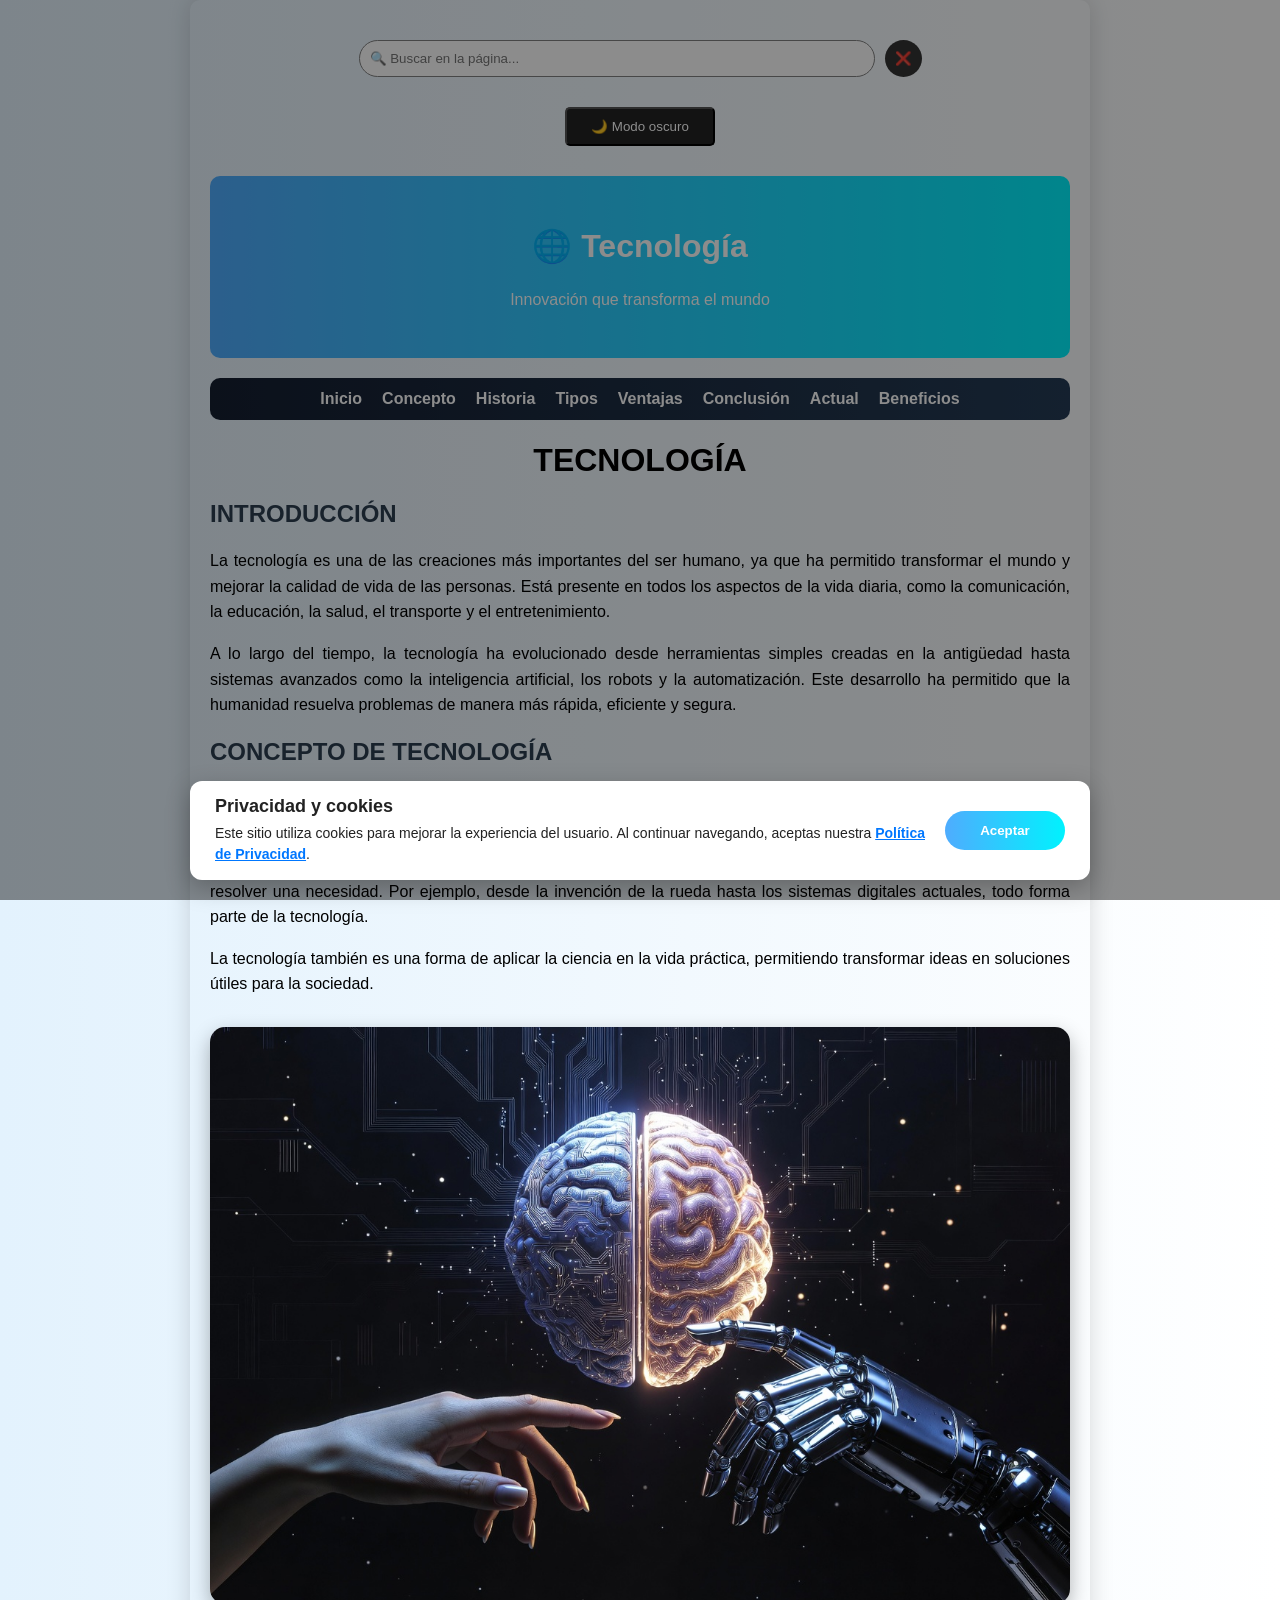
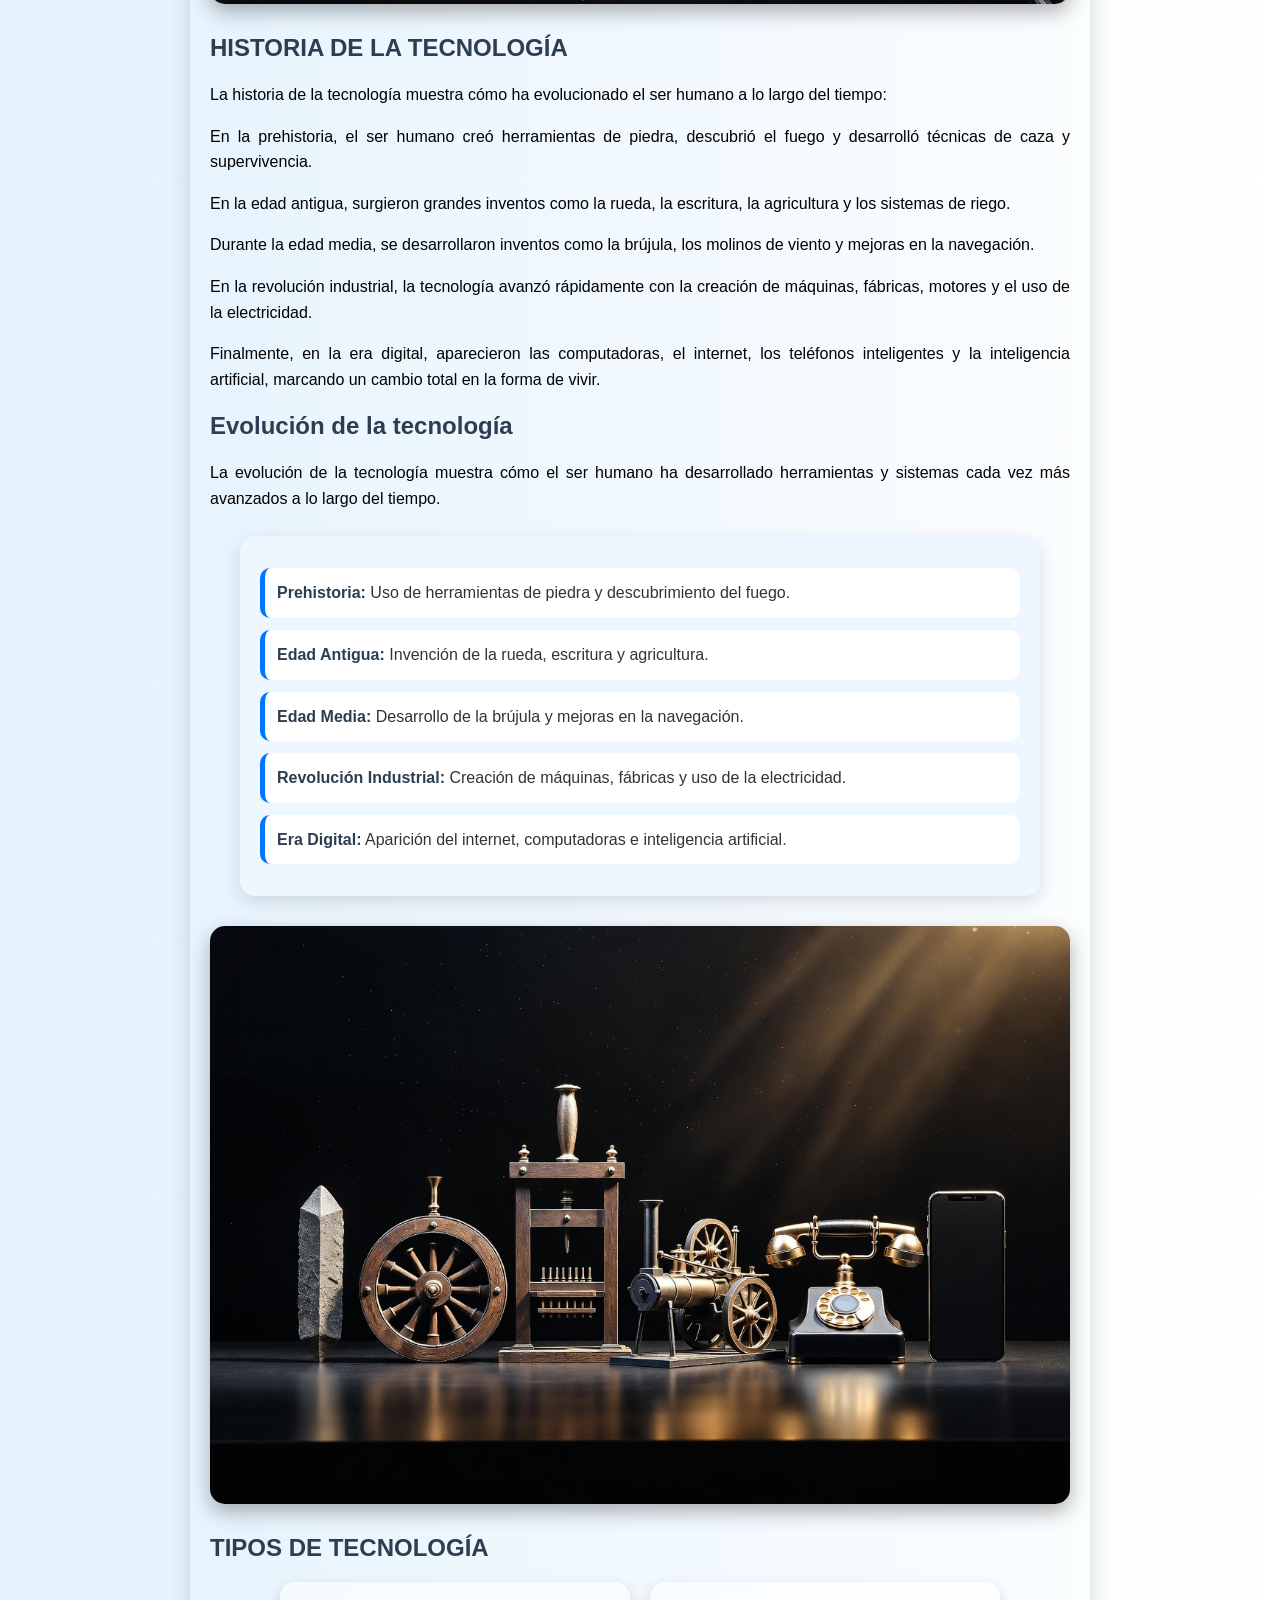
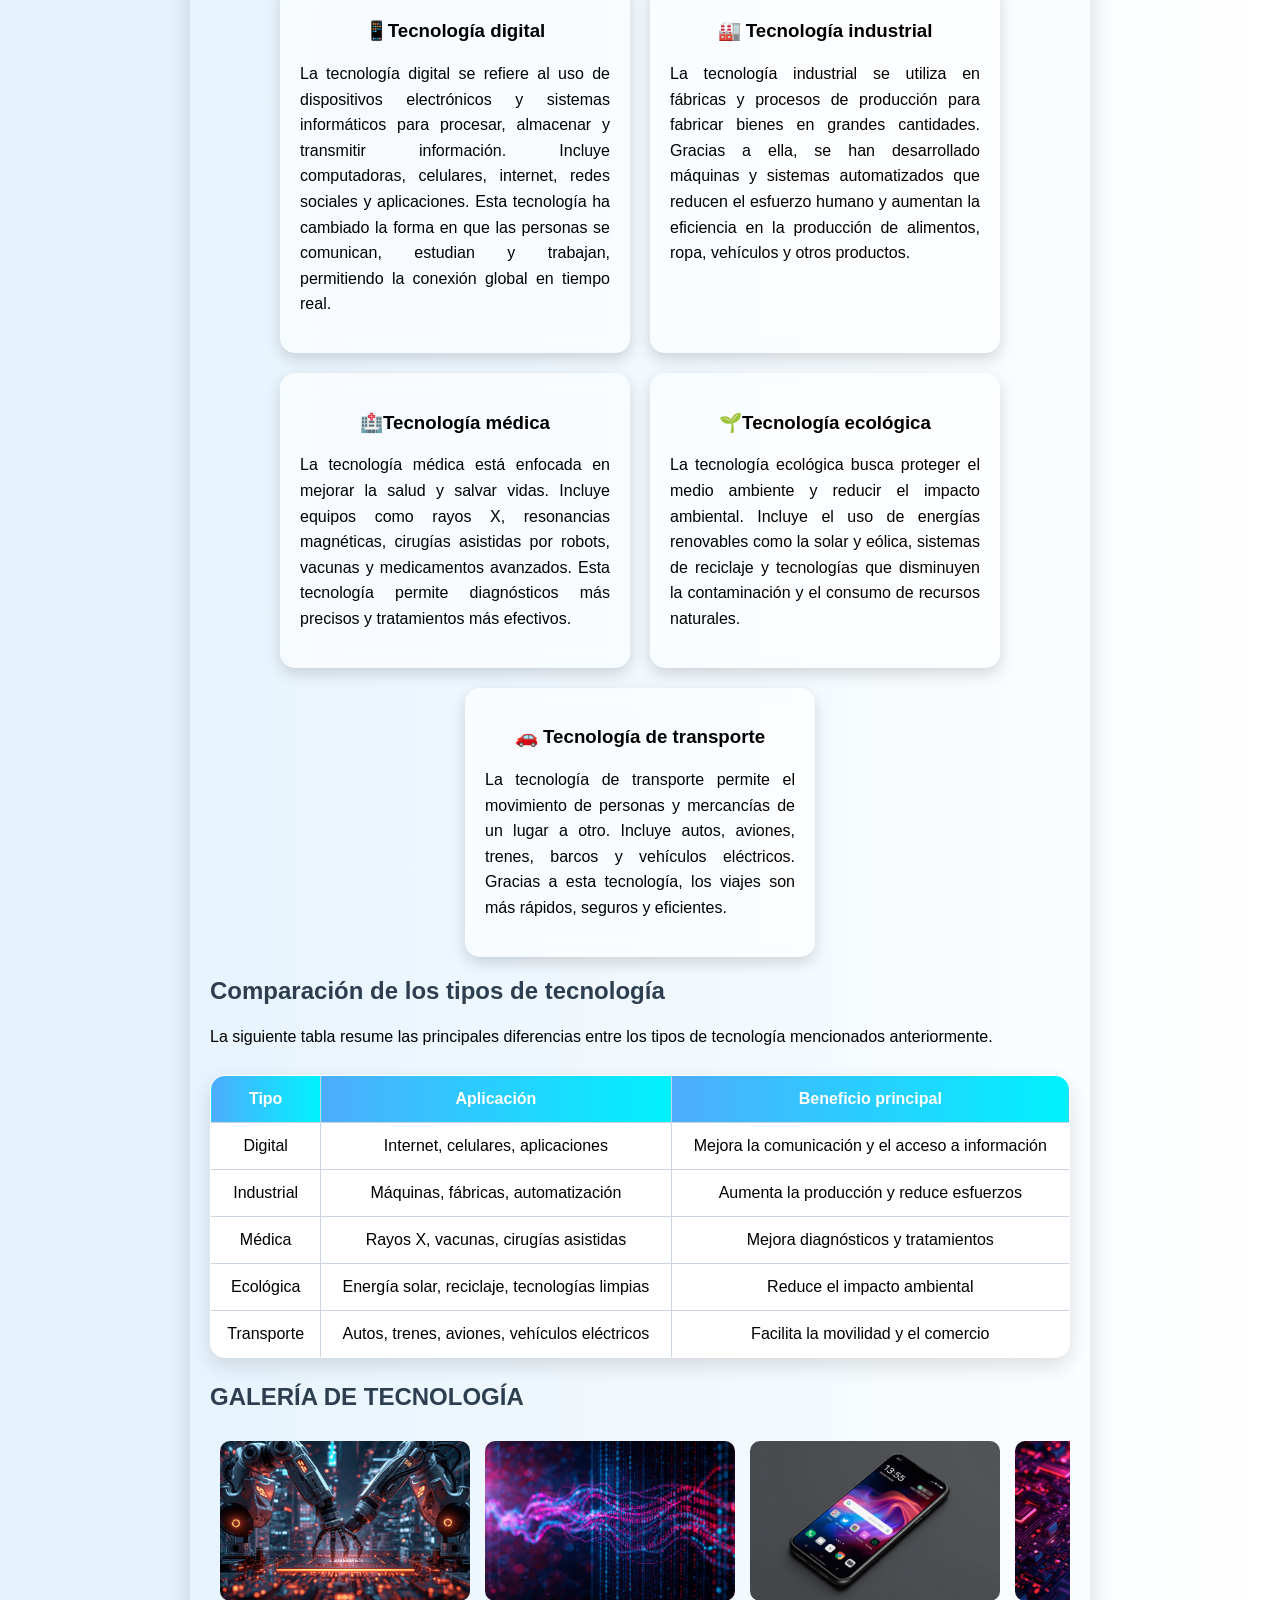
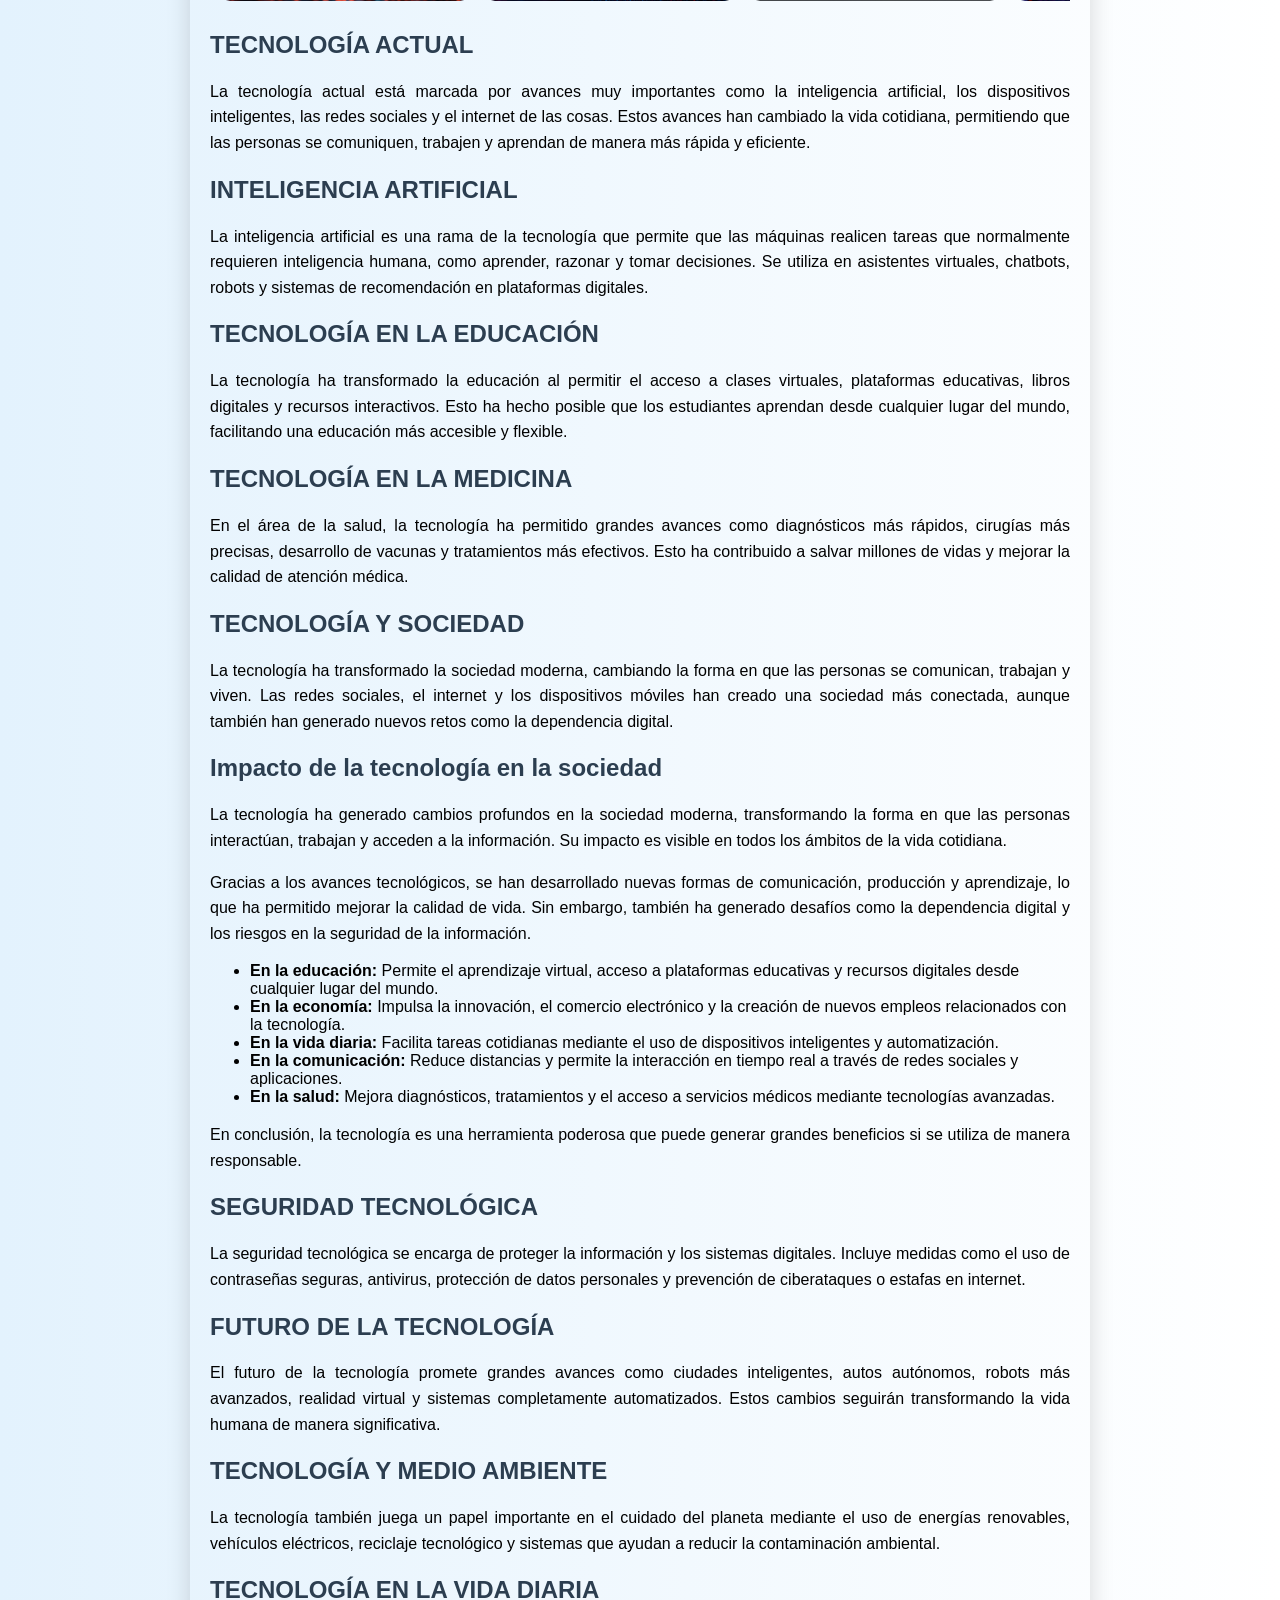
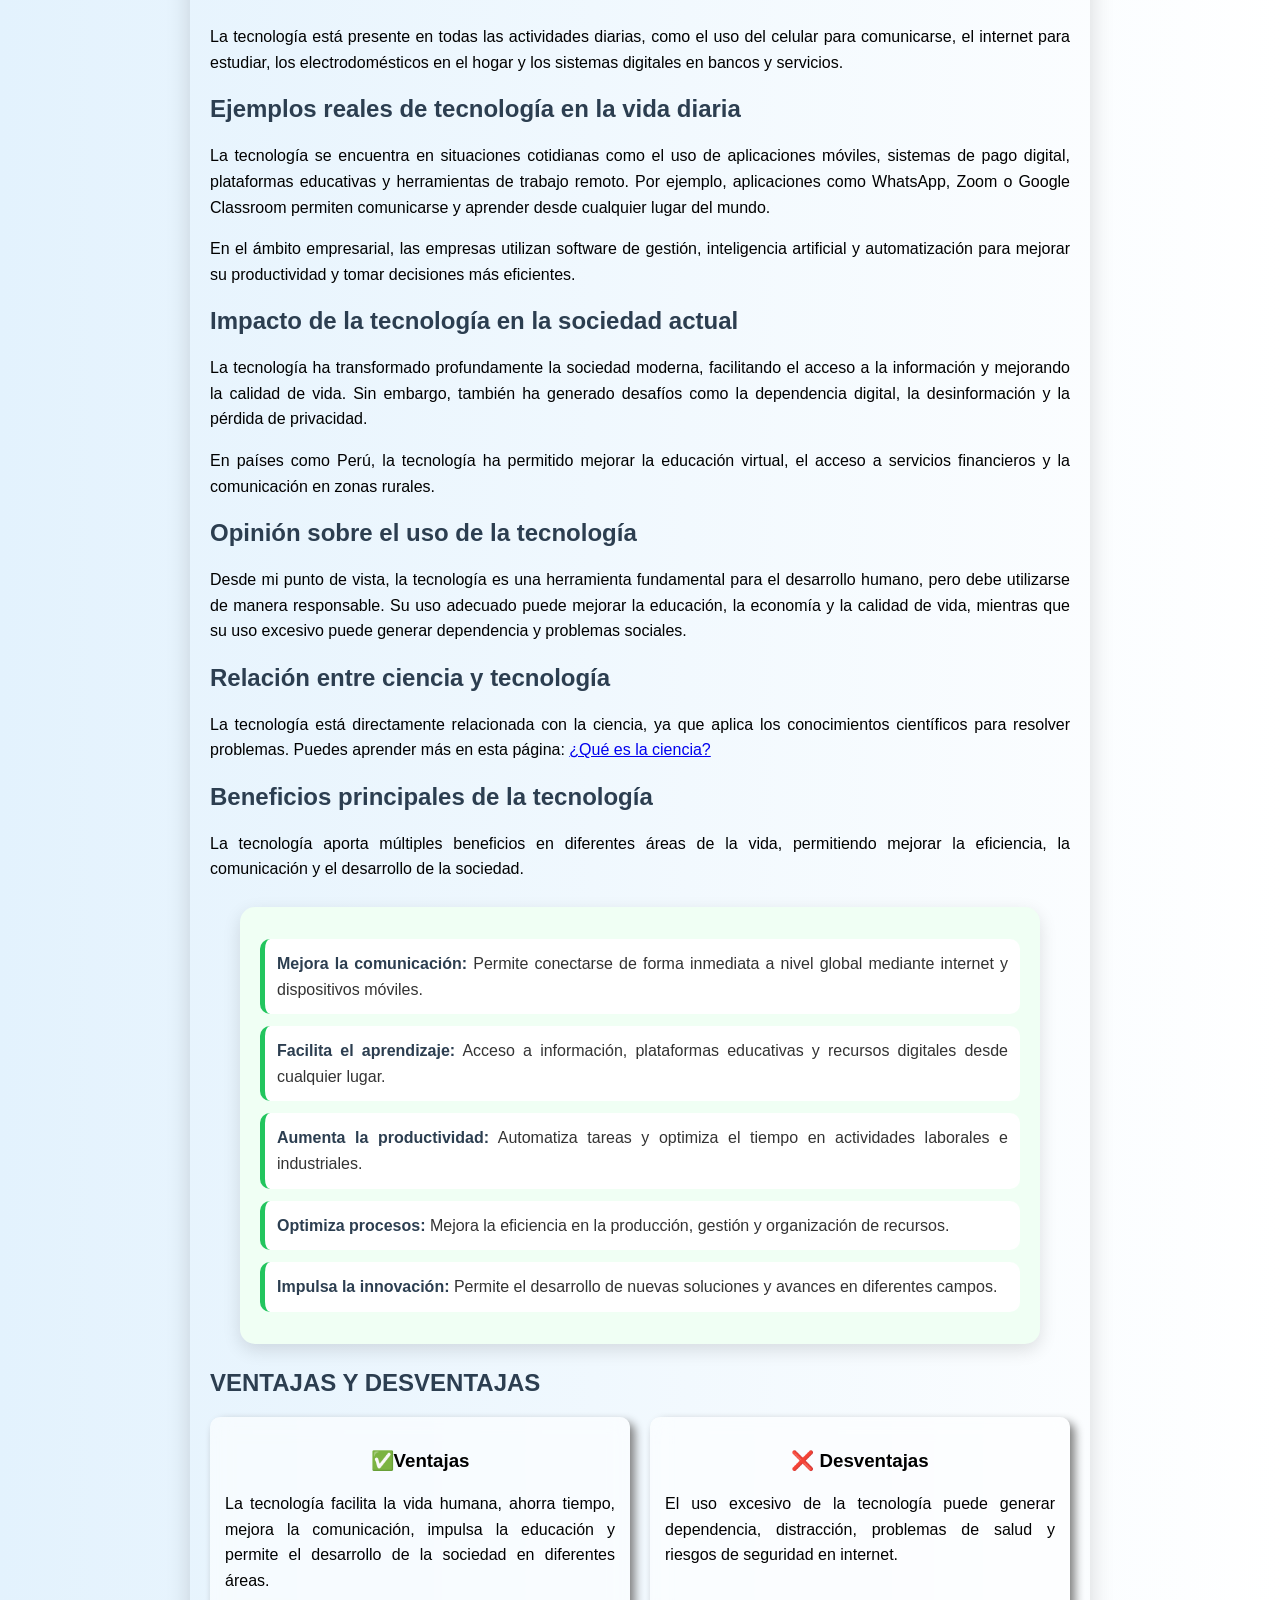
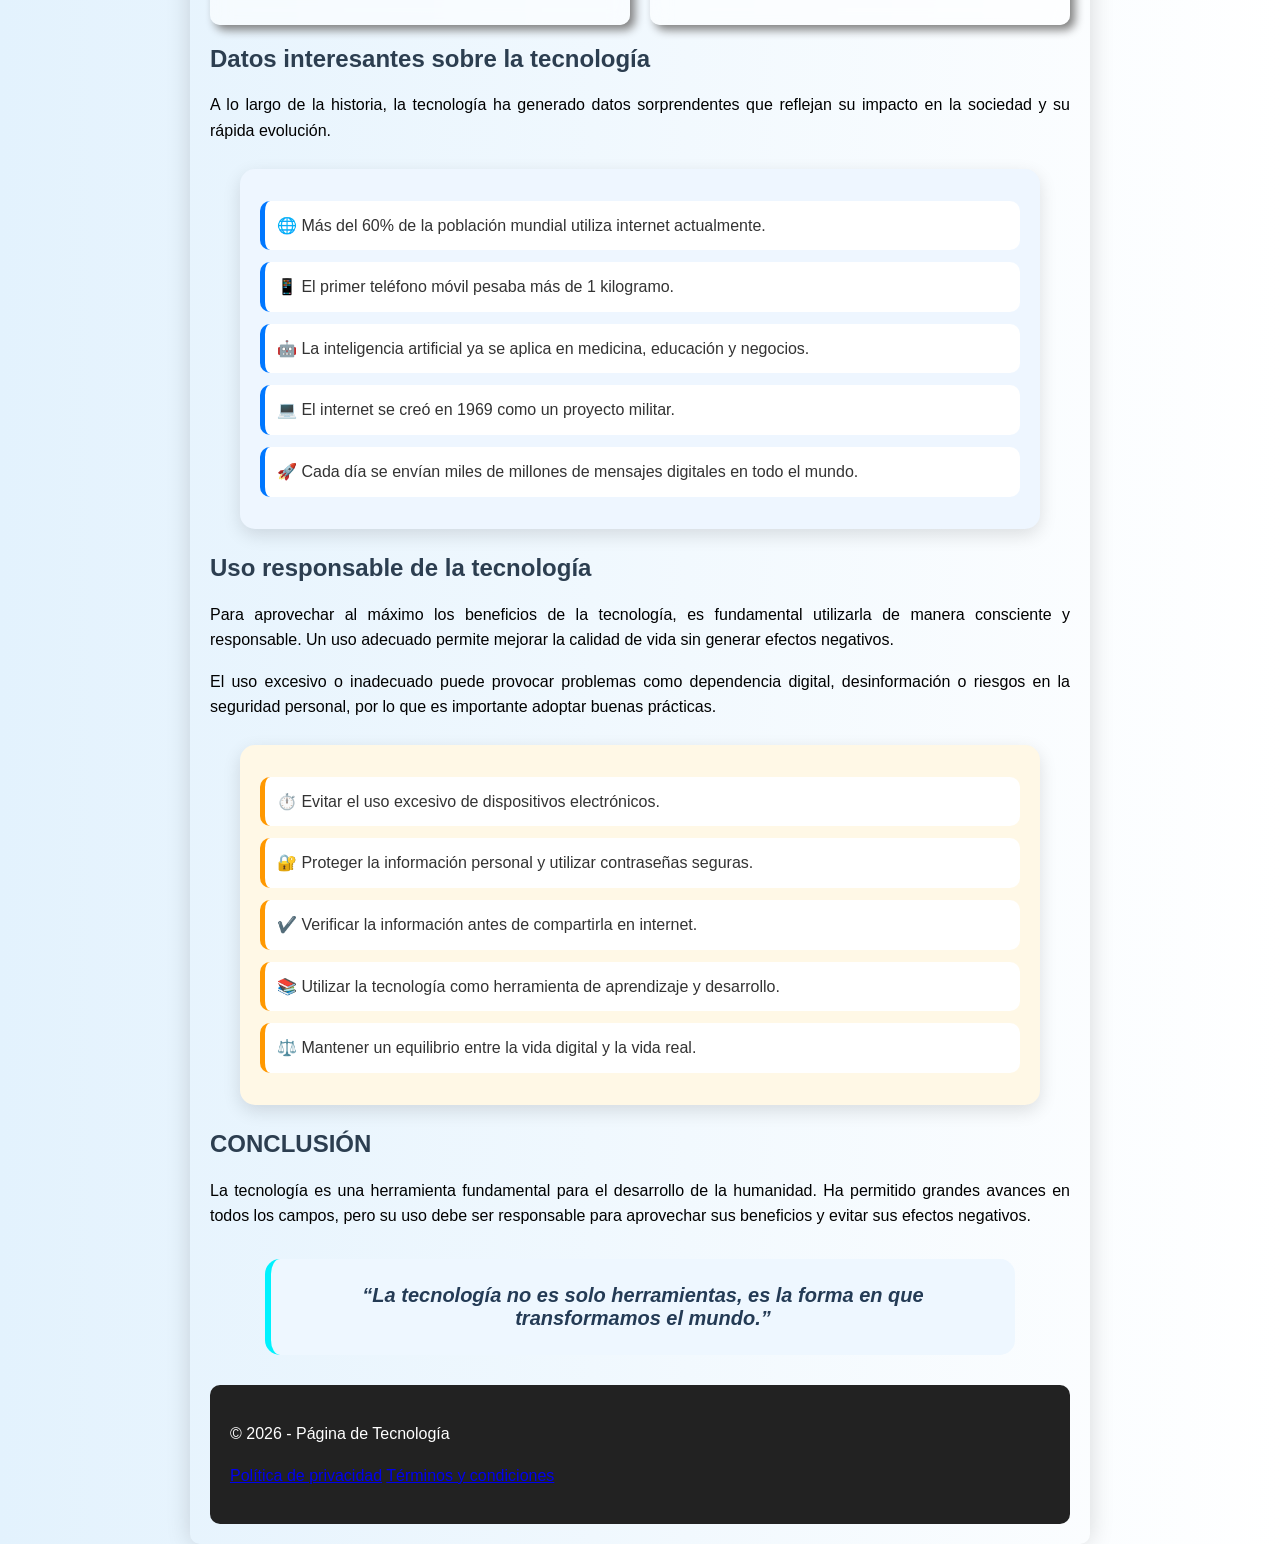
<file: index.html>
<!DOCTYPE html>
<html lang="es">

<head>
<meta charset="UTF-8">
<meta name="viewport" content="width=device-width, initial-scale=1.0">

<title>¿Qué es la tecnología? Concepto, tipos, historia y ejemplos reales</title>

<meta name="description" content="Descubre qué es la tecnología, su historia, tipos y ejemplos reales en la vida diaria. Aprende cómo influye en la educación, salud y sociedad.">

<meta name="keywords" content="qué es la tecnología, tipos de tecnología, historia de la tecnología, ejemplos de tecnología">

<meta name="author" content="TechAndres">

<meta name="robots" content="index, follow">

<link rel="canonical" href="https://mundodigitaltec48-crypto.github.io/mundodigital/">
<link rel="sitemap" type="application/xml" title="Sitemap" href="sitemap.xml">

<!-- Open Graph -->
<meta property="og:title" content="¿Qué es la tecnología? Explicación completa">
<meta property="og:description" content="Concepto, historia y ejemplos reales de tecnología">
<meta property="og:image" content="tecnologia.jpg">
<meta property="og:type" content="article">

<link rel="stylesheet" href="tecnologia.css">
</head>

<body>
<!-- FONDO OSCURO -->
<div id="fondoCookies"></div>

<!-- BANNER DE COOKIES -->
<div id="cookieBanner" class="cookie-banner">
  <div>
    <strong>Privacidad y cookies</strong>
    <p>
      Este sitio utiliza cookies para mejorar la experiencia del usuario.
      Al continuar navegando, aceptas nuestra
      <a href="privacidad.html">Política de Privacidad</a>.
    </p>
  </div>

  <button onclick="aceptarCookies()">Aceptar</button>
</div>
    <div class="main-container"></div>
    <noscript>Activa JavaScript para una mejor experiencia</noscript>

    <button id="btnTop" aria-label="Volver arriba">⬆</button>

    <div class="buscador-box">
        <input type="text" id="buscador" placeholder="🔍 Buscar en la página..." aria-label="Buscar contenido">
        <button onclick="limpiarBusqueda()">❌</button>
    </div>

    <div id="resultados"></div>

    <button onclick="modoOscuro()" class="btn">🌙 Modo oscuro</button>

    <header class="header">
        <h1>🌐 Tecnología</h1>
        <p class="ino">Innovación que transforma el mundo</p>
    </header>
    <nav>
        <ul>
            <li><a href="#inicio">Inicio</a></li>
            <li><a href="#concepto">Concepto</a></li>
            <li><a href="#historia">Historia</a></li>
            <li><a href="#tipos">Tipos</a></li>
            <li><a href="#ventajas">Ventajas</a></li>
            <li><a href="#conclusion">Conclusión</a></li>
            <li><a href="#actual">Actual</a></li>
            <li><a href="#beneficios">Beneficios</a></li>
        </ul>
    </nav>

    <h1 id="inicio">TECNOLOGÍA</h1>
    <h2>INTRODUCCIÓN</h2>
    <p>La tecnología es una de las creaciones más importantes del ser humano, ya que ha permitido transformar el mundo y mejorar la calidad de vida de las personas. Está presente en todos los aspectos de la vida diaria, como la comunicación, la educación, la salud, el transporte y el entretenimiento.
    </p>
    <p>A lo largo del tiempo, la tecnología ha evolucionado desde herramientas simples creadas en la antigüedad hasta sistemas avanzados como la inteligencia artificial, los robots y la automatización. Este desarrollo ha permitido que la humanidad resuelva problemas de manera más rápida, eficiente y segura.</p>
    <h2 id="concepto">CONCEPTO DE TECNOLOGÍA</h2>
    <p>La tecnología es el conjunto de conocimientos científicos, técnicas, herramientas y procesos que el ser humano utiliza para diseñar, crear y mejorar productos, servicios y sistemas que facilitan la vida cotidiana.</p>
    <p>No solo se trata de dispositivos electrónicos modernos, sino también de cualquier herramienta o método creado para resolver una necesidad. Por ejemplo, desde la invención de la rueda hasta los sistemas digitales actuales, todo forma parte de la tecnología.</p>
    <p>La tecnología también es una forma de aplicar la ciencia en la vida práctica, permitiendo transformar ideas en soluciones útiles para la sociedad.</p>
    <div class="image">
        <img src="tecnologia.jpg" alt="Ejemplo de tecnología moderna en la vida diaria" loading="lazy">
    </div>
    <h2 id="historia">HISTORIA DE LA TECNOLOGÍA</h2>
    <p>La historia de la tecnología muestra cómo ha evolucionado el ser humano a lo largo del tiempo:</p>
    <p>En la prehistoria, el ser humano creó herramientas de piedra, descubrió el fuego y desarrolló técnicas de caza y supervivencia.</p>
    <p>En la edad antigua, surgieron grandes inventos como la rueda, la escritura, la agricultura y los sistemas de riego.</p>
    <p>Durante la edad media, se desarrollaron inventos como la brújula, los molinos de viento y mejoras en la navegación.</p>
    <p>En la revolución industrial, la tecnología avanzó rápidamente con la creación de máquinas, fábricas, motores y el uso de la electricidad.</p>
    <p>Finalmente, en la era digital, aparecieron las computadoras, el internet, los teléfonos inteligentes y la inteligencia artificial, marcando un cambio total en la forma de vivir.</p>
    <h2>Evolución de la tecnología</h2>

    <p>
    La evolución de la tecnología muestra cómo el ser humano ha desarrollado herramientas y sistemas cada vez más avanzados a lo largo del tiempo.
    </p>

    <ul class="timeline">
    <li><strong>Prehistoria:</strong> Uso de herramientas de piedra y descubrimiento del fuego.</li>
    
    <li><strong>Edad Antigua:</strong> Invención de la rueda, escritura y agricultura.</li>
    
    <li><strong>Edad Media:</strong> Desarrollo de la brújula y mejoras en la navegación.</li>
    
    <li><strong>Revolución Industrial:</strong> Creación de máquinas, fábricas y uso de la electricidad.</li>
    
    <li><strong>Era Digital:</strong> Aparición del internet, computadoras e inteligencia artificial.</li>
    </ul>
    <div class="image">
        <img src="historia.jpg" alt="historia">
    </div>
    <h2 id="tipos">TIPOS DE TECNOLOGÍA</h2>
    
    <div class="container">
        <div class="card">
            <h3>📱Tecnología digital</h3>
            <p>La tecnología digital se refiere al uso de dispositivos electrónicos y sistemas informáticos para procesar, almacenar y transmitir información. Incluye computadoras, celulares, internet, redes sociales y aplicaciones. Esta tecnología ha cambiado la forma en que las personas se comunican, estudian y trabajan, permitiendo la conexión global en tiempo real.</p>
        </div>
        <div class="card">
            <h3>🏭 Tecnología industrial</h3>
            <p>La tecnología industrial se utiliza en fábricas y procesos de producción para fabricar bienes en grandes cantidades. Gracias a ella, se han desarrollado máquinas y sistemas automatizados que reducen el esfuerzo humano y aumentan la eficiencia en la producción de alimentos, ropa, vehículos y otros productos.</p>
        </div>
        <div class="card">
            <h3>🏥Tecnología médica</h3>
            <p>La tecnología médica está enfocada en mejorar la salud y salvar vidas. Incluye equipos como rayos X, resonancias magnéticas, cirugías asistidas por robots, vacunas y medicamentos avanzados. Esta tecnología permite diagnósticos más precisos y tratamientos más efectivos.</p>
        </div>
        <div class="card">
            <h3>🌱Tecnología ecológica</h3>
            <p>La tecnología ecológica busca proteger el medio ambiente y reducir el impacto ambiental. Incluye el uso de energías renovables como la solar y eólica, sistemas de reciclaje y tecnologías que disminuyen la contaminación y el consumo de recursos naturales.</p>
        </div>
        <div class="card">
            <h3>🚗 Tecnología de transporte</h3>
            <p>La tecnología de transporte permite el movimiento de personas y mercancías de un lugar a otro. Incluye autos, aviones, trenes, barcos y vehículos eléctricos. Gracias a esta tecnología, los viajes son más rápidos, seguros y eficientes.</p>
        </div>
    </div>
    <!-- tabla -->
    <h2>Comparación de los tipos de tecnología</h2>
    <p>
    La siguiente tabla resume las principales diferencias entre los tipos de tecnología mencionados anteriormente.
    </p>

    <table class="tabla-tech">
    <tr>
        <th>Tipo</th>
        <th>Aplicación</th>
        <th>Beneficio principal</th>
    </tr>
    <tr>
        <td>Digital</td>
        <td>Internet, celulares, aplicaciones</td>
        <td>Mejora la comunicación y el acceso a información</td>
    </tr>
    <tr>
        <td>Industrial</td>
        <td>Máquinas, fábricas, automatización</td>
        <td>Aumenta la producción y reduce esfuerzos</td>
    </tr>
    <tr>
        <td>Médica</td>
        <td>Rayos X, vacunas, cirugías asistidas</td>
        <td>Mejora diagnósticos y tratamientos</td>
    </tr>
    <tr>
        <td>Ecológica</td>
        <td>Energía solar, reciclaje, tecnologías limpias</td>
        <td>Reduce el impacto ambiental</td>
    </tr>
    <tr>
        <td>Transporte</td>
        <td>Autos, trenes, aviones, vehículos eléctricos</td>
        <td>Facilita la movilidad y el comercio</td>
    </tr>
    </table>
    <h2>GALERÍA DE TECNOLOGÍA</h2>
    <div class="galeria-scroll">
        <img src="imagen4.png" alt="tecnología 1">
        <img src="imagen5.png" alt="tecnología 2">
        <img src="imagen6.png" alt="tecnología 3">
        <img src="imagen7.png" alt="tecnología 4">
    </div>
    <h2>TECNOLOGÍA ACTUAL</h2>
    <P>La tecnología actual está marcada por avances muy importantes como la inteligencia artificial, los dispositivos inteligentes, las redes sociales y el internet de las cosas. Estos avances han cambiado la vida cotidiana, permitiendo que las personas se comuniquen, trabajen y aprendan de manera más rápida y eficiente.</P>
    <h2>INTELIGENCIA ARTIFICIAL</h2>
    <P>La inteligencia artificial es una rama de la tecnología que permite que las máquinas realicen tareas que normalmente requieren inteligencia humana, como aprender, razonar y tomar decisiones. Se utiliza en asistentes virtuales, chatbots, robots y sistemas de recomendación en plataformas digitales.</P>
    <h2>TECNOLOGÍA EN LA EDUCACIÓN</h2>
    <P>La tecnología ha transformado la educación al permitir el acceso a clases virtuales, plataformas educativas, libros digitales y recursos interactivos. Esto ha hecho posible que los estudiantes aprendan desde cualquier lugar del mundo, facilitando una educación más accesible y flexible.</P>
    
    <h2>TECNOLOGÍA EN LA MEDICINA</h2>
    <P>En el área de la salud, la tecnología ha permitido grandes avances como diagnósticos más rápidos, cirugías más precisas, desarrollo de vacunas y tratamientos más efectivos. Esto ha contribuido a salvar millones de vidas y mejorar la calidad de atención médica.</P>
    <h2>TECNOLOGÍA Y SOCIEDAD</h2>
    <p>La tecnología ha transformado la sociedad moderna, cambiando la forma en que las personas se comunican, trabajan y viven. Las redes sociales, el internet y los dispositivos móviles han creado una sociedad más conectada, aunque también han generado nuevos retos como la dependencia digital.</P>
    <h2>Impacto de la tecnología en la sociedad</h2>

    <p>
    La tecnología ha generado cambios profundos en la sociedad moderna, transformando la forma en que las personas interactúan, trabajan y acceden a la información. Su impacto es visible en todos los ámbitos de la vida cotidiana.
    </p>

    <p>
    Gracias a los avances tecnológicos, se han desarrollado nuevas formas de comunicación, producción y aprendizaje, lo que ha permitido mejorar la calidad de vida. Sin embargo, también ha generado desafíos como la dependencia digital y los riesgos en la seguridad de la información.
    </p>

    <ul>
    <li><strong>En la educación:</strong> Permite el aprendizaje virtual, acceso a plataformas educativas y recursos digitales desde cualquier lugar del mundo.</li>
    
    <li><strong>En la economía:</strong> Impulsa la innovación, el comercio electrónico y la creación de nuevos empleos relacionados con la tecnología.</li>
    
    <li><strong>En la vida diaria:</strong> Facilita tareas cotidianas mediante el uso de dispositivos inteligentes y automatización.</li>
    
    <li><strong>En la comunicación:</strong> Reduce distancias y permite la interacción en tiempo real a través de redes sociales y aplicaciones.</li>
    
    <li><strong>En la salud:</strong> Mejora diagnósticos, tratamientos y el acceso a servicios médicos mediante tecnologías avanzadas.</li>
    </ul>
    <p>
    En conclusión, la tecnología es una herramienta poderosa que puede generar grandes beneficios si se utiliza de manera responsable.
    </p>
    <h2>SEGURIDAD TECNOLÓGICA</h2>
    <p>La seguridad tecnológica se encarga de proteger la información y los sistemas digitales. Incluye medidas como el uso de contraseñas seguras, antivirus, protección de datos personales y prevención de ciberataques o estafas en internet.</p>
    <h2>FUTURO DE LA TECNOLOGÍA</h2>
    <P>El futuro de la tecnología promete grandes avances como ciudades inteligentes, autos autónomos, robots más avanzados, realidad virtual y sistemas completamente automatizados. Estos cambios seguirán transformando la vida humana de manera significativa.</P>
    <h2>TECNOLOGÍA Y MEDIO AMBIENTE</h2>
    <P>La tecnología también juega un papel importante en el cuidado del planeta mediante el uso de energías renovables, vehículos eléctricos, reciclaje tecnológico y sistemas que ayudan a reducir la contaminación ambiental.</P>
    <h2>TECNOLOGÍA EN LA VIDA DIARIA</h2>
    <p>La tecnología está presente en todas las actividades diarias, como el uso del celular para comunicarse, el internet para estudiar, los electrodomésticos en el hogar y los sistemas digitales en bancos y servicios.</p>
    <h2>Ejemplos reales de tecnología en la vida diaria</h2>

    <p>
    La tecnología se encuentra en situaciones cotidianas como el uso de aplicaciones móviles, sistemas de pago digital, plataformas educativas y herramientas de trabajo remoto. Por ejemplo, aplicaciones como WhatsApp, Zoom o Google Classroom permiten comunicarse y aprender desde cualquier lugar del mundo.
    </p>
    
    <p>
    En el ámbito empresarial, las empresas utilizan software de gestión, inteligencia artificial y automatización para mejorar su productividad y tomar decisiones más eficientes.
    </p>
    <h2>Impacto de la tecnología en la sociedad actual</h2>

    <p>
    La tecnología ha transformado profundamente la sociedad moderna, facilitando el acceso a la información y mejorando la calidad de vida. Sin embargo, también ha generado desafíos como la dependencia digital, la desinformación y la pérdida de privacidad.
    </p>

    <p>
    En países como Perú, la tecnología ha permitido mejorar la educación virtual, el acceso a servicios financieros y la comunicación en zonas rurales.
    </p>
    <h2>Opinión sobre el uso de la tecnología</h2>

    <p>
    Desde mi punto de vista, la tecnología es una herramienta fundamental para el desarrollo humano, pero debe utilizarse de manera responsable. Su uso adecuado puede mejorar la educación, la economía y la calidad de vida, mientras que su uso excesivo puede generar dependencia y problemas sociales.
    </p>
    <h2>Relación entre ciencia y tecnología</h2>

    <p>
    La tecnología está directamente relacionada con la ciencia, ya que aplica los conocimientos científicos para resolver problemas. 
    Puedes aprender más en esta página:
    <a href="ciencia.html">¿Qué es la ciencia?</a>
    </p>
    <h2>Beneficios principales de la tecnología</h2>

    <p>
    La tecnología aporta múltiples beneficios en diferentes áreas de la vida, permitiendo mejorar la eficiencia, la comunicación y el desarrollo de la sociedad.
    </p>

    <ul class="beneficios">
    <li><strong>Mejora la comunicación:</strong> Permite conectarse de forma inmediata a nivel global mediante internet y dispositivos móviles.</li>
    
    <li><strong>Facilita el aprendizaje:</strong> Acceso a información, plataformas educativas y recursos digitales desde cualquier lugar.</li>
    
    <li><strong>Aumenta la productividad:</strong> Automatiza tareas y optimiza el tiempo en actividades laborales e industriales.</li>
    
    <li><strong>Optimiza procesos:</strong> Mejora la eficiencia en la producción, gestión y organización de recursos.</li>
    
    <li><strong>Impulsa la innovación:</strong> Permite el desarrollo de nuevas soluciones y avances en diferentes campos.</li>
    </ul>
    <h2 id="ventajas">VENTAJAS Y DESVENTAJAS</h2>
    <div class="contenedor">
        <div class="rom">
            <h3>✅Ventajas</h3>
            <p>La tecnología facilita la vida humana, ahorra tiempo, mejora la comunicación, impulsa la educación y permite el desarrollo de la sociedad en diferentes áreas.</p>
        </div>
        <div class="rom">
            <h3>❌ Desventajas</h3>
            <p>El uso excesivo de la tecnología puede generar dependencia, distracción, problemas de salud y riesgos de seguridad en internet.</p>
        </div>
    </div>
    <h2>Datos interesantes sobre la tecnología</h2>

    <p>
    A lo largo de la historia, la tecnología ha generado datos sorprendentes que reflejan su impacto en la sociedad y su rápida evolución.
    </p>

    <ul class="datos">
    <li>🌐 Más del 60% de la población mundial utiliza internet actualmente.</li>
    
    <li>📱 El primer teléfono móvil pesaba más de 1 kilogramo.</li>
    
    <li>🤖 La inteligencia artificial ya se aplica en medicina, educación y negocios.</li>
    
    <li>💻 El internet se creó en 1969 como un proyecto militar.</li>
    
    <li>🚀 Cada día se envían miles de millones de mensajes digitales en todo el mundo.</li>
    </ul>
    <h2>Uso responsable de la tecnología</h2>

    <p>
    Para aprovechar al máximo los beneficios de la tecnología, es fundamental utilizarla de manera consciente y responsable. Un uso adecuado permite mejorar la calidad de vida sin generar efectos negativos.
    </p>

    <p>
    El uso excesivo o inadecuado puede provocar problemas como dependencia digital, desinformación o riesgos en la seguridad personal, por lo que es importante adoptar buenas prácticas.
    </p>

    <ul class="responsable">
    <li>⏱️ Evitar el uso excesivo de dispositivos electrónicos.</li>
    
    <li>🔐 Proteger la información personal y utilizar contraseñas seguras.</li>
    
    <li>✔️ Verificar la información antes de compartirla en internet.</li>
    
    <li>📚 Utilizar la tecnología como herramienta de aprendizaje y desarrollo.</li>
    
    <li>⚖️ Mantener un equilibrio entre la vida digital y la vida real.</li>
    </ul>
    <h2 id="conclusion">CONCLUSIÓN</h2>
    <p>La tecnología es una herramienta fundamental para el desarrollo de la humanidad. Ha permitido grandes avances en todos los campos, pero su uso debe ser responsable para aprovechar sus beneficios y evitar sus efectos negativos.</p>
    <blockquote>
    “La tecnología no es solo herramientas, es la forma en que transformamos el mundo.”
    </blockquote>
    <footer>
        <p>© 2026 - Página de Tecnología</p>
        
        <p>
            <a href="privacidad.html">Política de privacidad</a>
            <a href="terminos.html">Términos y condiciones</a>
        </p>
    </footer>
    <div id="barra"></div>
    <script>
    const input = document.getElementById("buscador");
    const resultados = document.getElementById("resultados");
    //Guardar contenido REAL
    let contenidoOriginal = new Map();
    document.querySelectorAll("p, h2, h3").forEach(el => {
        contenidoOriginal.set(el, el.innerHTML);
    });
    input.addEventListener("keyup", buscarTexto);
    function buscarTexto() {
        let texto = input.value.toLowerCase();
        resultados.innerHTML = "";
        if (texto === "") {
            restaurarContenido();
            return;
        } 
        let encontrados = 0;
        document.querySelectorAll("p, h2, h3").forEach(el => {
            let contenido = el.textContent.toLowerCase();
            if (contenido.includes(texto)) {
                encontrados++;

                //crear resultado
                let item = document.createElement("div");
                item.classList.add("item-resultado");
                item.textContent = el.textContent;

                //scroll al hacer click
                item.onclick = () => {
                    el.scrollIntoView({ behavior: "smooth", block: "center"});
                };

                resultados.appendChild(item);

                //resaltar texto
                let original = contenidoOriginal.get(el);
                let textoSeguro = texto.replace(/[.*+?^${}()|[\]\\]/g, "\\$&");
                let regex = new RegExp(`(${textoSeguro})`, "gi");

                el.innerHTML = original.replace(regex, "<span class='resaltado'>$1</span>");
            } else {
                el.innerHTML = contenidoOriginal.get(el);
            }
        });

        if (encontrados === 0) {
            resultados.innerHTML ="<p>No se encontraron resultados</p>";
        }
    }
    function limpiarBusqueda() {
        input.value = "";
        resultados.innerHTML = "";
        restaurarContenido();
    }
    function restaurarContenido() {
        contenidoOriginal.forEach((valor, el) => {
            el.innerHTML = valor;
        });
    }
    </script>
    <script>
    function modoOscuro() {
        document.body.classList.toggle("dark");

        if (document.body.classList.contains("dark")) {
            localStorage.setItem("modo", "oscuro");
        } else {
            localStorage.setItem("modo", "claro");
        }
    }
    window.onload = () => {
        if (localStorage.getItem("modo") === "oscuro"){
            document.body.classList.add("dark");
        }
    };
    </script>
    <script>
    let btn = document.getElementById("btnTop");

    window.addEventListener("scroll", () =>{
        if (document.documentElement.scrollTop > 200) {
            btn.style.display = "block";
        } else {
            btn.style.display = "none";
        }
    });
    btn.onclick = function(){
        window.scrollTo({ top: 0, behavior: "smooth"});
    };
    </script>
    <script>
    window.addEventListener("scroll", ()=> {
        let scrollTop = document.documentElement.scrollTop;
        let altura = document.documentElement.scrollHeight - document.documentElement.clientHeight;
        let progreso = (scrollTop/altura)*100;

        document.getElementById("barra").style.width = progreso + "%"
    });
    </script>
    <script>
    const elementos = document.querySelectorAll("h2, p, .card, .rom, img");
    elementos.forEach(el=> {
        el.classList.add("animar");
    });
    window.addEventListener("scroll", ()=> {
        elementos.forEach(el => {
            let rect = el.getBoundingClientRect();
            
            if (rect.top < window.innerHeight -50){
                el.classList.add("visible")
            }
        });
    });
    </script>


<style>
#fondoCookies {
    position: fixed;
    top: 0;
    left: 0;
    width: 100%;
    height: 100%;
    background: rgba(0,0,0,0.45);
    z-index: 9998;
    pointer-events: none; /* ✔ evita bloquear clics */
}

.cookie-banner {
    position: fixed;
    bottom: 20px;              /* separación del borde */
    left: 50%;
    transform: translateX(-50%);

    width: 100%;
    max-width: 900px;          /* 👈 MISMO ANCHO QUE TU PÁGINA */

    z-index: 999999;

    background: white;
    color: #222;

    padding: 15px 25px;
    border-radius: 12px;       /* 👈 estilo más elegante */

    box-shadow: 0 8px 25px rgba(0,0,0,0.25);

    display: flex;
    justify-content: space-between;
    align-items: center;
    gap: 20px;
}
@keyframes aparecer {
    from {
        transform: translateY(100%);
        opacity: 0;
    }
    to {
        transform: translateY(0);
        opacity: 1;
    }
}

.cookie-banner strong {
    font-size: 18px;
}

.cookie-banner p {
    margin: 6px 0 0;
    font-size: 14px;
    line-height: 1.5;
}

.cookie-banner a {
    color: #0077ff;
    font-weight: bold;
}

.cookie-banner button {
    border: none;
    background: linear-gradient(to right, #4facfe, #00f2fe);
    color: white;
    padding: 12px 26px;
    border-radius: 25px;
    font-weight: bold;
    cursor: pointer;
    min-width: 120px;
}

.cookie-banner button:hover {
    transform: scale(1.05);
}

@media (max-width: 600px) {
    .cookie-banner {
        flex-direction: column;
        text-align: center;
        padding: 20px;
    }
}

</style>
<script>
function aceptarCookies() {
    localStorage.setItem("cookiesAceptadas", "si");

    const banner = document.getElementById("cookieBanner");
    const fondo = document.getElementById("fondoCookies");

    if (banner) banner.style.display = "none";
    if (fondo) fondo.style.display = "none";
}

// 👇 para que no vuelva a aparecer al recargar
document.addEventListener("DOMContentLoaded", function() {
    const banner = document.getElementById("cookieBanner");
    const fondo = document.getElementById("fondoCookies");

    if (!banner || !fondo) return;

    if (localStorage.getItem("cookiesAceptadas") === "si") {
        banner.style.display = "none";
        fondo.style.display = "none";
    }
});
</script>
</body>
</html>
</file>
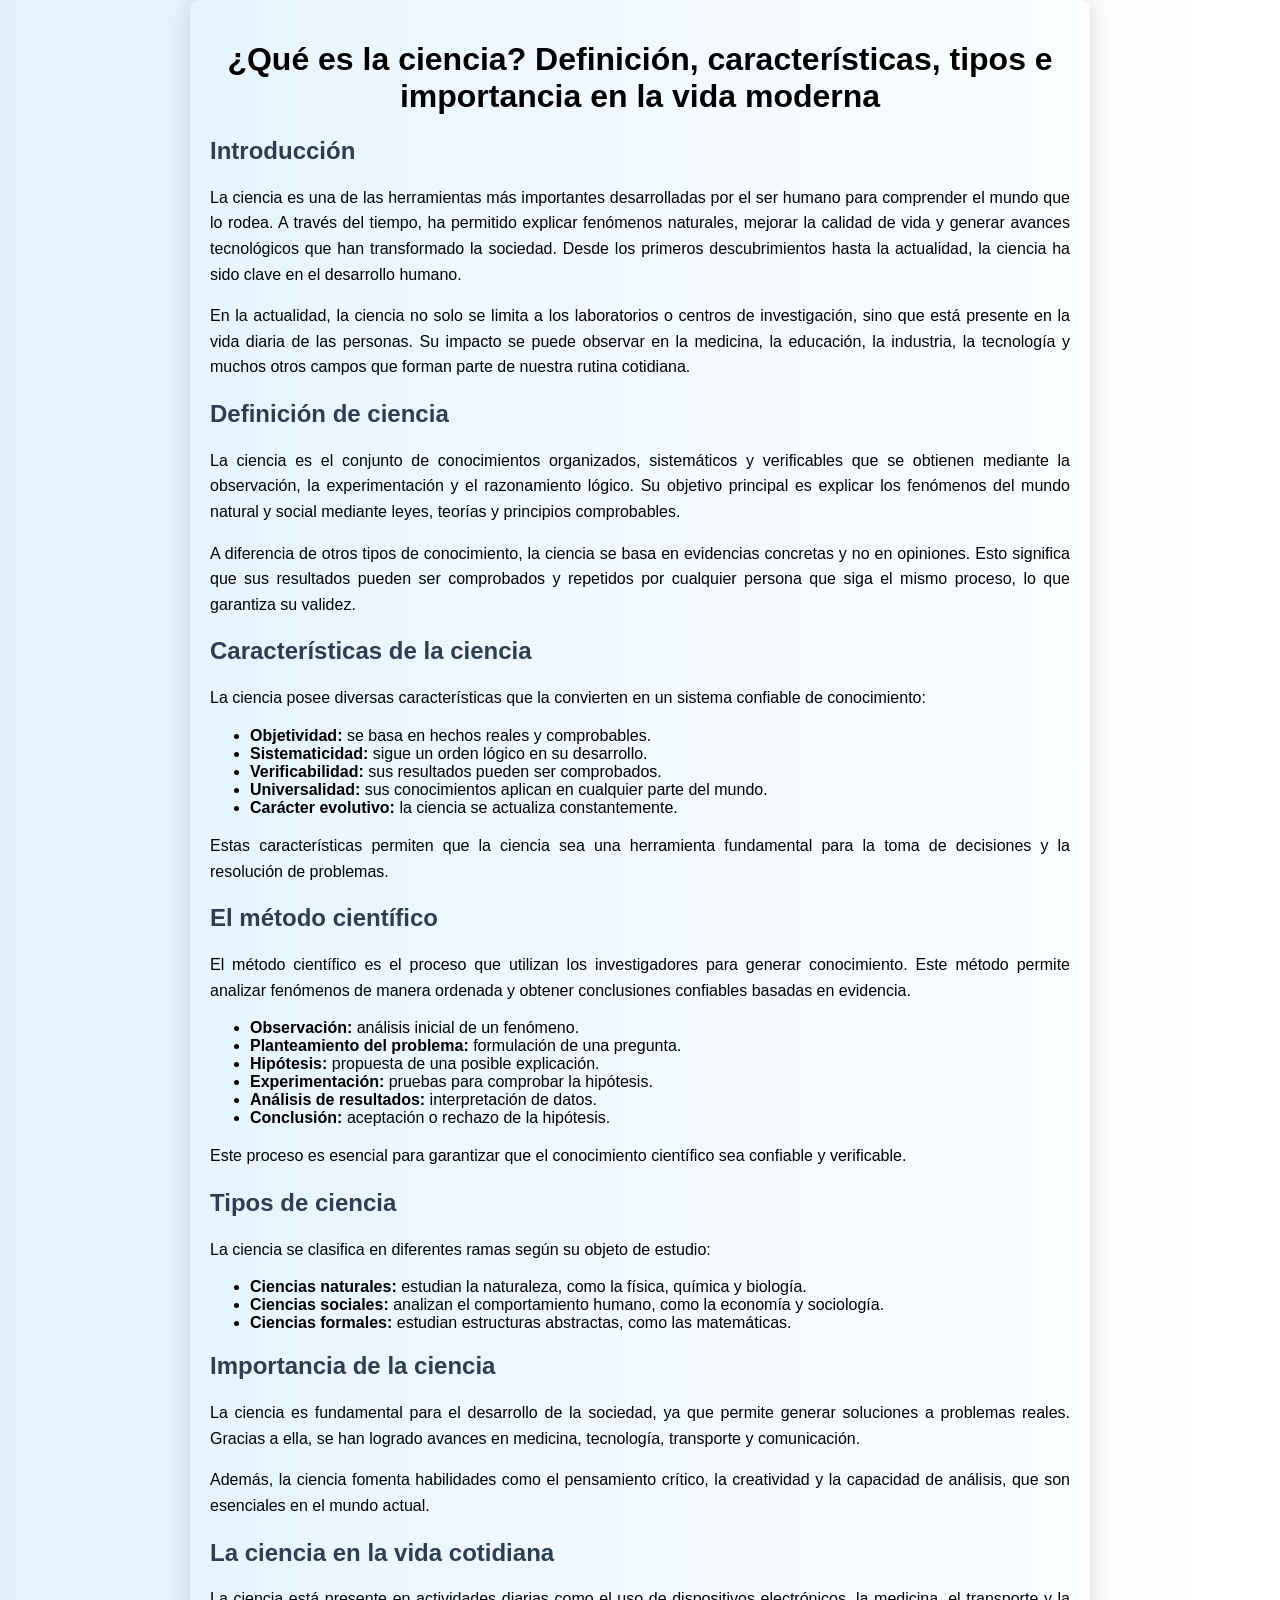
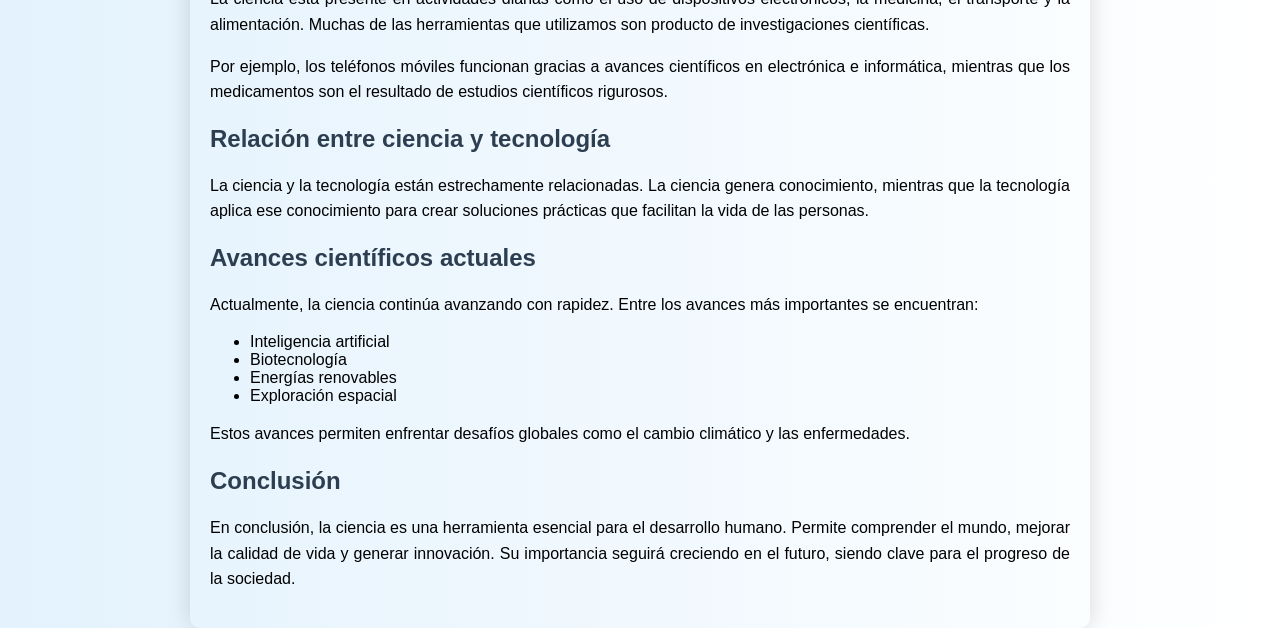
<file: ciencia.html>
<!DOCTYPE html>
<html lang="es">
<head>
<meta charset="UTF-8">
<meta name="viewport" content="width=device-width, initial-scale=1.0">

<title>¿Qué es la ciencia? Definición, características, tipos e importancia en la vida moderna</title>

<meta name="description" content="Aprende qué es la ciencia, su definición, características, tipos, método científico e importancia en la vida moderna.">
<link rel="stylesheet" href="tecnologia.css">
</head>

<body>

<h1>¿Qué es la ciencia? Definición, características, tipos e importancia en la vida moderna</h1>

<h2>Introducción</h2>
<p>
La ciencia es una de las herramientas más importantes desarrolladas por el ser humano para comprender el mundo que lo rodea. A través del tiempo, ha permitido explicar fenómenos naturales, mejorar la calidad de vida y generar avances tecnológicos que han transformado la sociedad. Desde los primeros descubrimientos hasta la actualidad, la ciencia ha sido clave en el desarrollo humano.
</p>

<p>
En la actualidad, la ciencia no solo se limita a los laboratorios o centros de investigación, sino que está presente en la vida diaria de las personas. Su impacto se puede observar en la medicina, la educación, la industria, la tecnología y muchos otros campos que forman parte de nuestra rutina cotidiana.
</p>

<h2>Definición de ciencia</h2>
<p>
La ciencia es el conjunto de conocimientos organizados, sistemáticos y verificables que se obtienen mediante la observación, la experimentación y el razonamiento lógico. Su objetivo principal es explicar los fenómenos del mundo natural y social mediante leyes, teorías y principios comprobables.
</p>

<p>
A diferencia de otros tipos de conocimiento, la ciencia se basa en evidencias concretas y no en opiniones. Esto significa que sus resultados pueden ser comprobados y repetidos por cualquier persona que siga el mismo proceso, lo que garantiza su validez.
</p>

<h2>Características de la ciencia</h2>
<p>
La ciencia posee diversas características que la convierten en un sistema confiable de conocimiento:
</p>

<ul>
<li><strong>Objetividad:</strong> se basa en hechos reales y comprobables.</li>
<li><strong>Sistematicidad:</strong> sigue un orden lógico en su desarrollo.</li>
<li><strong>Verificabilidad:</strong> sus resultados pueden ser comprobados.</li>
<li><strong>Universalidad:</strong> sus conocimientos aplican en cualquier parte del mundo.</li>
<li><strong>Carácter evolutivo:</strong> la ciencia se actualiza constantemente.</li>
</ul>

<p>
Estas características permiten que la ciencia sea una herramienta fundamental para la toma de decisiones y la resolución de problemas.
</p>

<h2>El método científico</h2>
<p>
El método científico es el proceso que utilizan los investigadores para generar conocimiento. Este método permite analizar fenómenos de manera ordenada y obtener conclusiones confiables basadas en evidencia.
</p>

<ul>
<li><strong>Observación:</strong> análisis inicial de un fenómeno.</li>
<li><strong>Planteamiento del problema:</strong> formulación de una pregunta.</li>
<li><strong>Hipótesis:</strong> propuesta de una posible explicación.</li>
<li><strong>Experimentación:</strong> pruebas para comprobar la hipótesis.</li>
<li><strong>Análisis de resultados:</strong> interpretación de datos.</li>
<li><strong>Conclusión:</strong> aceptación o rechazo de la hipótesis.</li>
</ul>

<p>
Este proceso es esencial para garantizar que el conocimiento científico sea confiable y verificable.
</p>

<h2>Tipos de ciencia</h2>
<p>
La ciencia se clasifica en diferentes ramas según su objeto de estudio:
</p>

<ul>
<li><strong>Ciencias naturales:</strong> estudian la naturaleza, como la física, química y biología.</li>
<li><strong>Ciencias sociales:</strong> analizan el comportamiento humano, como la economía y sociología.</li>
<li><strong>Ciencias formales:</strong> estudian estructuras abstractas, como las matemáticas.</li>
</ul>

<h2>Importancia de la ciencia</h2>
<p>
La ciencia es fundamental para el desarrollo de la sociedad, ya que permite generar soluciones a problemas reales. Gracias a ella, se han logrado avances en medicina, tecnología, transporte y comunicación.
</p>

<p>
Además, la ciencia fomenta habilidades como el pensamiento crítico, la creatividad y la capacidad de análisis, que son esenciales en el mundo actual.
</p>

<h2>La ciencia en la vida cotidiana</h2>
<p>
La ciencia está presente en actividades diarias como el uso de dispositivos electrónicos, la medicina, el transporte y la alimentación. Muchas de las herramientas que utilizamos son producto de investigaciones científicas.
</p>

<p>
Por ejemplo, los teléfonos móviles funcionan gracias a avances científicos en electrónica e informática, mientras que los medicamentos son el resultado de estudios científicos rigurosos.
</p>

<h2>Relación entre ciencia y tecnología</h2>
<p>
La ciencia y la tecnología están estrechamente relacionadas. La ciencia genera conocimiento, mientras que la tecnología aplica ese conocimiento para crear soluciones prácticas que facilitan la vida de las personas.
</p>

<h2>Avances científicos actuales</h2>
<p>
Actualmente, la ciencia continúa avanzando con rapidez. Entre los avances más importantes se encuentran:
</p>

<ul>
<li>Inteligencia artificial</li>
<li>Biotecnología</li>
<li>Energías renovables</li>
<li>Exploración espacial</li>
</ul>

<p>
Estos avances permiten enfrentar desafíos globales como el cambio climático y las enfermedades.
</p>

<h2>Conclusión</h2>
<p>
En conclusión, la ciencia es una herramienta esencial para el desarrollo humano. Permite comprender el mundo, mejorar la calidad de vida y generar innovación. Su importancia seguirá creciendo en el futuro, siendo clave para el progreso de la sociedad.
</p>

</body>
</html>
</file>
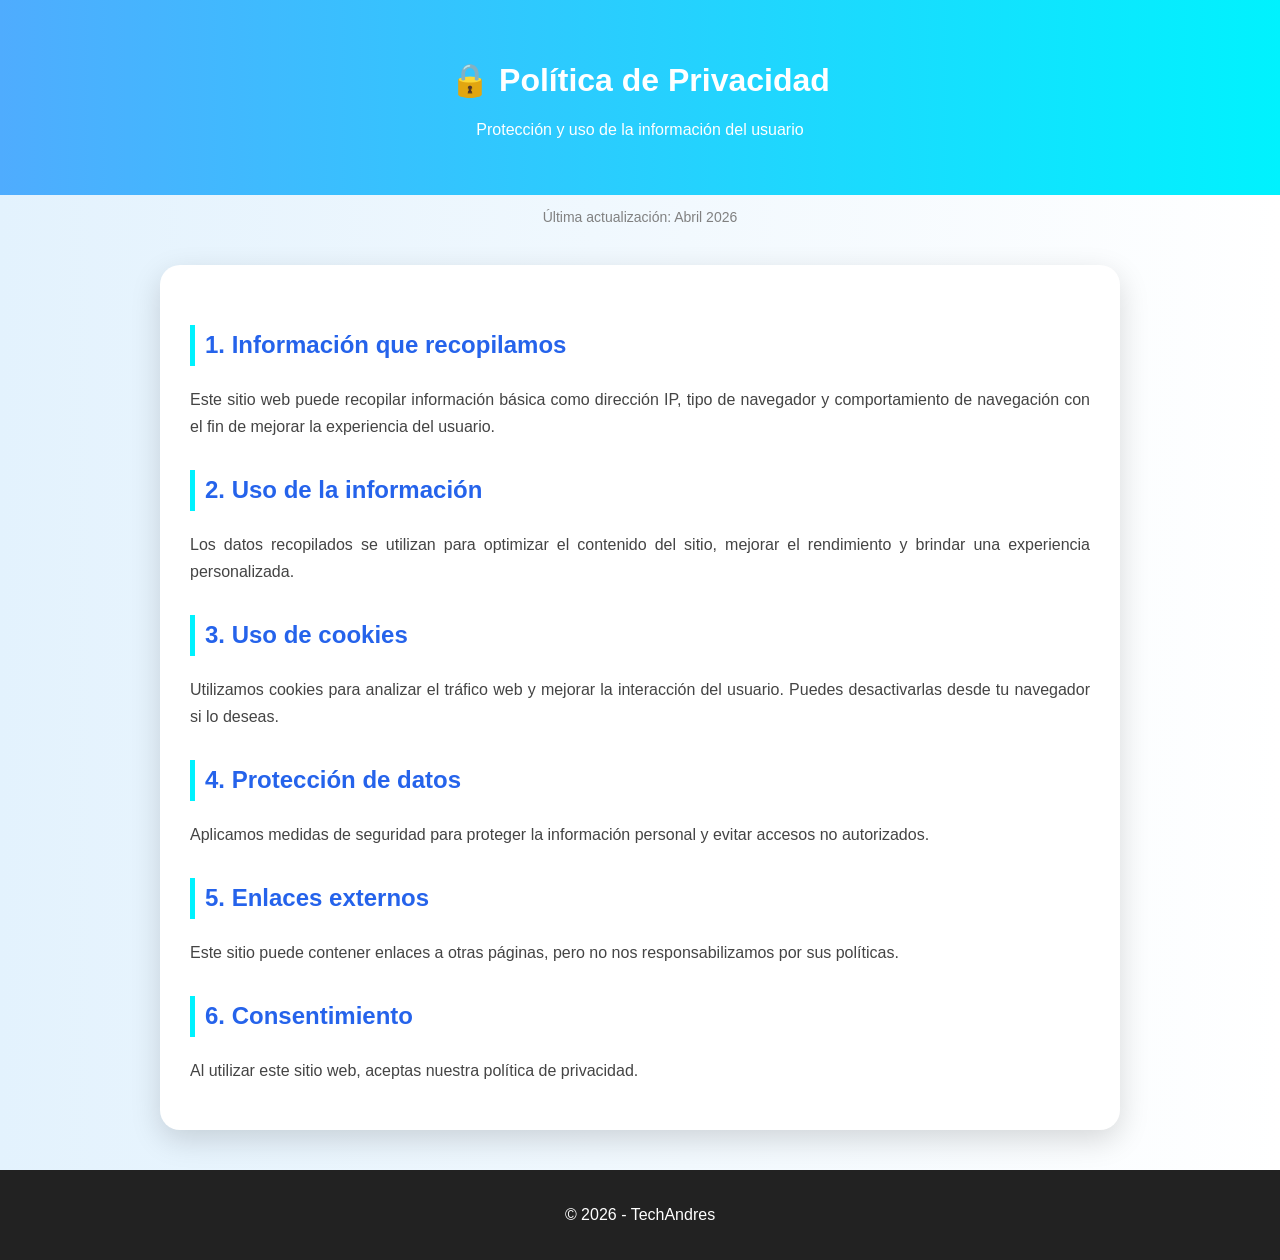
<file: privacidad.html>
<!DOCTYPE html>
<html lang="es">
<head>
<meta charset="UTF-8">
<meta name="viewport" content="width=device-width, initial-scale=1.0">

<title>Política de Privacidad | TechAndres</title>

<style>

/* ====== ESTILO GENERAL ====== */
body {
    font-family: Arial, sans-serif;
    margin: 0;
    padding: 0;
    background: linear-gradient(to right, #e3f2fd, #ffffff);
}

/* HEADER */
.header {
    text-align: center;
    padding: 40px 20px;
    background: linear-gradient(to right, #4facfe, #00f2fe);
    color: white;
}

/* CONTENEDOR */
.privacy-container {
    max-width: 900px;
    margin: 40px auto;
    padding: 30px;
    background: white;
    border-radius: 20px;
    box-shadow: 0 10px 30px rgba(0,0,0,0.15);
    line-height: 1.7;
}

/* TITULOS */
.privacy-container h2 {
    margin-top: 30px;
    color: #2563eb;
    border-left: 5px solid #00f2fe;
    padding-left: 10px;
}

/* TEXTO */
.privacy-container p {
    margin-top: 10px;
    color: #444;
    text-align: justify;
}

/* FOOTER */
footer {
    margin-top: 40px;
    padding: 20px;
    text-align: center;
    background: #222;
    color: white;
}

/* EFECTO PRO */
.privacy-container:hover {
    transform: scale(1.01);
    transition: 0.3s;
}

/* RESPONSIVE */
@media (max-width: 600px) {
    .privacy-container {
        margin: 20px;
        padding: 20px;
    }
}

</style>

</head>

<body>

<header class="header">
    <h1>🔒 Política de Privacidad</h1>
    <p>Protección y uso de la información del usuario</p>
</header>

<p style="text-align:center; font-size:14px; color:gray;">
Última actualización: Abril 2026
</p>

<section class="privacy-container">

    <h2>1. Información que recopilamos</h2>
    <p>
        Este sitio web puede recopilar información básica como dirección IP, tipo de navegador
        y comportamiento de navegación con el fin de mejorar la experiencia del usuario.
    </p>

    <h2>2. Uso de la información</h2>
    <p>
        Los datos recopilados se utilizan para optimizar el contenido del sitio, mejorar el
        rendimiento y brindar una experiencia personalizada.
    </p>

    <h2>3. Uso de cookies</h2>
    <p>
        Utilizamos cookies para analizar el tráfico web y mejorar la interacción del usuario.
        Puedes desactivarlas desde tu navegador si lo deseas.
    </p>

    <h2>4. Protección de datos</h2>
    <p>
        Aplicamos medidas de seguridad para proteger la información personal y evitar accesos no autorizados.
    </p>

    <h2>5. Enlaces externos</h2>
    <p>
        Este sitio puede contener enlaces a otras páginas, pero no nos responsabilizamos por sus políticas.
    </p>

    <h2>6. Consentimiento</h2>
    <p>
        Al utilizar este sitio web, aceptas nuestra política de privacidad.
    </p>

</section>

<footer>
    <p>© 2026 - TechAndres</p>
</footer>

</body>
</html>
</file>
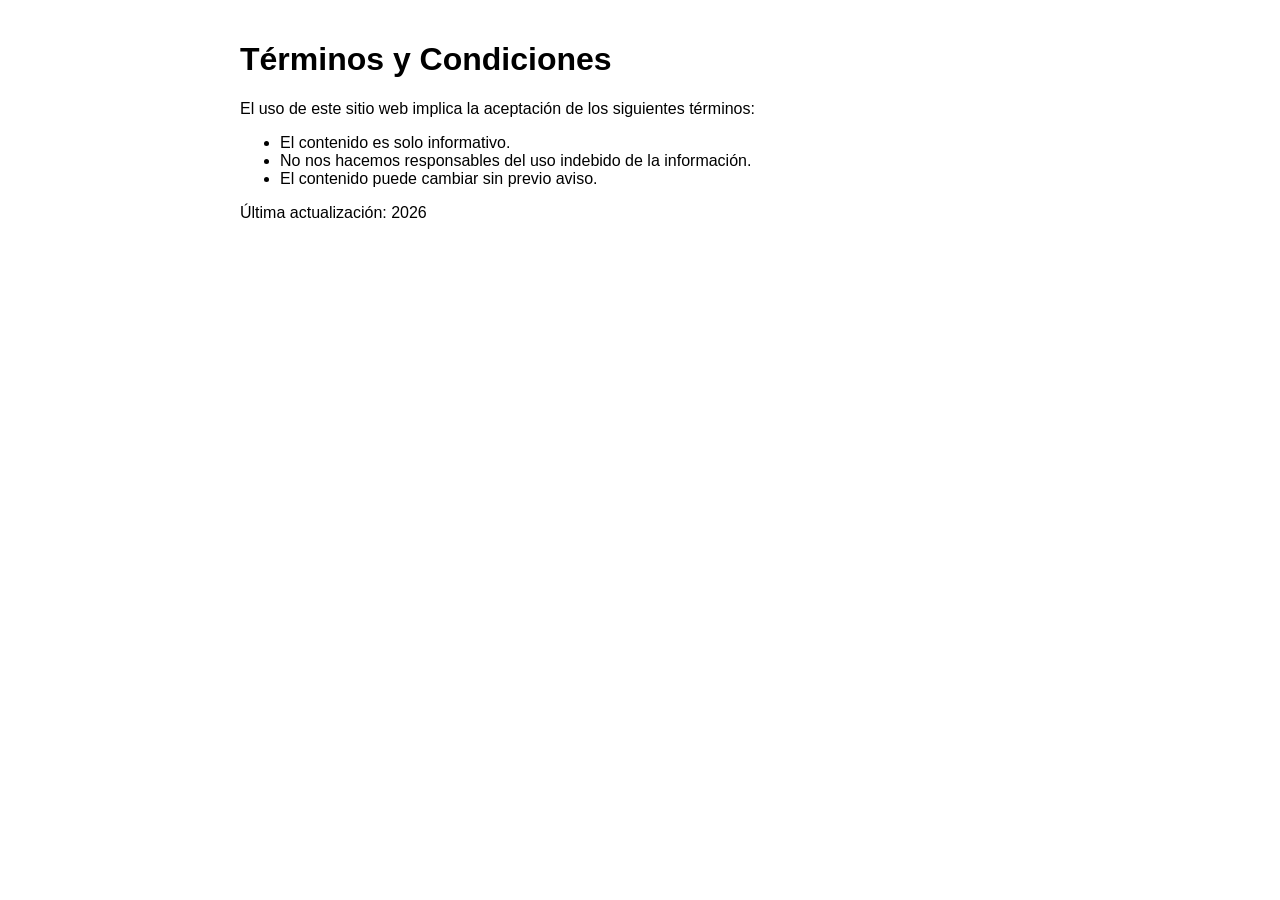
<file: terminos.html>
<!DOCTYPE html>
<html lang="es">
<head>
<meta charset="UTF-8">
<title>Términos y Condiciones</title>
<meta name="viewport" content="width=device-width, initial-scale=1.0">
</head>

<body style="font-family: Arial; max-width:800px; margin:auto; padding:20px;">

<h1>Términos y Condiciones</h1>

<p>El uso de este sitio web implica la aceptación de los siguientes términos:</p>

<ul>
<li>El contenido es solo informativo.</li>
<li>No nos hacemos responsables del uso indebido de la información.</li>
<li>El contenido puede cambiar sin previo aviso.</li>
</ul>

<p>Última actualización: 2026</p>

</body>
</html>
</file>
<file: tecnologia.css>
body {
    font-family: Arial, Helvetica, sans-serif;/* Tipo de letra */
    padding: 20px;
    margin: auto;
    max-width: 900px;
     /*color de fondo*/
    color: black; /* color del texto*/
    box-shadow: 0px 0px 25px rgba(0, 0, 0, 0.15);
    border-radius: 10px;
    background: linear-gradient(to right, #e3f2fd, #ffffff);
    -webkit-font-smoothing: antialiased;
    
    transition: background 0.4s, color 0.4s;
}
.header {
    text-align: center;
    padding: 30px 20px;
    background: linear-gradient(to right, #4facfe, #00f2fe);
    color: white;
    border-radius: 10px;
    margin-bottom: 20px;
}
.ino {
    text-align: center;
}
h1 {
    text-align: center; /* centra el texto*/
}
.image {
    display: flex;
    justify-content: center;
    margin: 30px 0;
}
.extra {
    display: none;
}
.image img {
    max-width: 100%;
    border-radius: 15px;
    box-shadow: 0px 8px 20px rgba(0, 0, 0, 0.3);
    transition: 0.3s;
}
.image img:hover {
    transform: scale(1.03);
}
h2 {
    margin-top: 20px; /* espacio arriba del texto*/
    color: #2c3e50;
}
p {
    text-align: justify; /*Alinea el texto como en libros*/
    line-height: 1.6;/* espacio entre lineas (mejora lectura)*/
}
.container {
    display: flex;
    flex-wrap: wrap;
    justify-content: center;
    gap: 20px;
}
.card {
    flex: 1 1 300px;
    max-width: 350px;
    background-color: #eef1f5;
    padding: 20px;
    border-radius: 15px;
    box-shadow: 0px 6px 15px rgba(0, 0, 0, 0.15);
    transition: all 0.3s ease;
}
.card:hover {
    transform: translateY(-10px) scale(1.03) rotate(5deg);
}
/* efecto de tarjeta*/
.contenedor {
    display: flex;
    justify-content: space-between;
    gap: 20px;
}  
.rom {
    background-color: #eef1f5;
    padding: 15px;
    border-radius: 10px;
    box-shadow: 5px 5px 10px gray;
    transition: 0.3s;
    width: 50%;
}
.card, .rom {
    transition: all 0.3s ease;
    background: rgba(255, 255, 255, 0.6);
    backdrop-filter: blur(10px);
}
.rom:hover {
    transform: translateY(-10px);
    box-shadow: 10px 10px 20px black;
}
.card:hover, .rom:hover {
    transform: translateY(-8px) scale(1.02);
    box-shadow: 0px 10px 25px rgba(0, 0, 0, 0.3);
}
h3 {
    text-align: center;
}
nav {
    background: linear-gradient(to right, #141e30, #243b55);
    padding: 12px;
    position: sticky;
    top: 0;
    border-radius: 10px;
    z-index: 1000;
}
nav ul {
    list-style: none;
    display: flex;
    justify-content: center;
    gap: 20px;
    margin: 0;
    padding: 0;
}
nav ul li a {
    color: white;
    text-decoration: none;
    font-weight: bold;
    transition: 0.3s;
    position: relative;
}
nav ul li a::after {
    content: "";
    position: absolute;
    width: 0%;
    height: 2px;
    background: #00f2fe;
    left: 0;
    bottom: -3px;
    transition: 0.3s;
}
nav ul li a:hover {
    color: #00f2fe;
    transform: scale(1.1);
}
nav ul li a:hover::after {
    width: 100%;
}
.galeria-scroll {
    display: flex;
    overflow-x: auto;
    gap: 15px;
    padding: 10px;
    scroll-behavior: smooth;
    scroll-snap-type: x mandatory;
    scroll-padding: 10px;
}
.galeria-scroll img {
    min-width: 250px;
    height: 160px;
    object-fit: cover;
    border-radius: 10px;
    flex: 0 0 auto;
    transition: 0.3s;
    scroll-snap-align: center;
}
.galeria-scroll img:hover {
    transform: scale(1.05);
}
.galeria-scroll::-webkit-scrollbar{
    display: none;
}
.card, .rom, .image img, .galeria-scroll, .btn{
    transition: all 0.3s ease;
}
img {
    display: block;
}
.btn {
    display: block;
    width: 150px;
    margin: 30px auto;
    padding: 10px;
    text-align: center;
    background-color: #222;
    color: white;
    text-decoration: none;
    border-radius: 5px;
    cursor: pointer;
}
.btn:hover {
    background-color: black;
    transform: scale(1.05);
}
footer {
    margin-top: 30px;
    padding: 20px;
    text-align: center;
    background-color: #222;
    color: white;
    border-radius: 10px;
}
html {
    scroll-behavior: smooth;
}
.dark {
    background: linear-gradient(to right, #0f2027, #203a43, #2c5364);
    color: white;
}
.dark h2 {
    color: #00f2fe;
}
.dark .card, .dark .rom, .dark nav, .dark footer {
    background-color: #1e1e1e;
}
.dark .card, .dark .rom, .dark .item-resultado {
    background: #1e1e1e;
    color: white;
}
.dark nav {
    background: black;
}
.dark footer {
    background: black;
}
.buscador-box {
    display: flex;
    justify-content: center;
    gap: 10px;
    margin: 20px 0;
}
#buscador {
    width: 60%;
    padding: 10px;
    outline: none;
    border-radius: 20px;
    border: 1px solid gray;
}
#buscador:focus {
    border-color: #00f2fe;
    box-shadow: 0px 0px 10px #00f2fe;
}
.buscador-box button {
    padding: 10px;
    border-radius: 50%;
    border: none;
    background: #333;
    color: white;
    cursor: pointer;
}
#resultados {
    max-width: 800px;
    margin: auto;
}
.item-resultado {
    background: #eef1f5;
    padding: 10px;
    margin: 5px 0;
    border-radius: 10px;
    cursor: pointer;
    transition: 0.3s;
}
.item-resultado:hover {
    background: #dce3ea;
}
.resaltado {
    background-color: yellow;
    font-weight: bold;
}
#btnTop {
    position: fixed;
    bottom: 20px;
    right: 20px;
    background: #222;
    color: white;
    border: none;
    padding: 12px 15px;
    border-radius: 50%;
    cursor: pointer;
    display: none;
    z-index: 1000;
    box-shadow: 0px 4px 15px rgba(0, 0, 0, 0.4);
    transition:0.3s;
    transition: all 0.3s ease, transform 0.4s;
}
#btnTop:hover {
    background: black;
    transform: scale(1.2) rotate(10deg);
}
#barra {
    position: fixed;
    top: 0;
    left: 0;
    height: 5px;
    background: #00f2fe;
    width: 0%;
    z-index: 2000;
}

* {
    box-sizing: border-box;
}
@media (max-width: 600px){
    .contenedor {
        flex-direction: column;
    }
    .rom {
        width: 100%;
    }
    .container {
        flex-direction: column;
        align-items: center;
    }
}
.tabla-tech {
    width: 100%;
    border-collapse: collapse;
    margin: 25px auto;
    background: white;
    border-radius: 15px;
    overflow: hidden;
    box-shadow: 0 8px 20px rgba(0,0,0,0.12);
}

.tabla-tech th {
    background: linear-gradient(to right, #4facfe, #00f2fe);
    color: white;
    padding: 14px;
    text-align: center;
}

.tabla-tech td {
    padding: 14px;
    border-bottom: 1px solid #ddd;
    text-align: center;
}

.tabla-tech tr:hover {
    background: #eef7ff;
}

/* LISTAS PROFESIONALES */
.timeline,
.beneficios,
.datos,
.responsable {
    max-width: 800px;
    margin: 25px auto;
    padding: 20px;
    border-radius: 15px;
    list-style: none;
    box-shadow: 0 6px 18px rgba(0,0,0,0.12);
}

.timeline {
    background: #eef7ff;
}

.beneficios {
    background: #f0fff4;
}

.datos {
    background: #eef6ff;
}

.responsable {
    background: #fff8e6;
}

.timeline li,
.beneficios li,
.datos li,
.responsable li {
    margin: 12px 0;
    padding: 12px;
    border-radius: 10px;
    background: white;
    line-height: 1.6;
    transition: 0.3s;
}

.timeline li {
    border-left: 5px solid #0077ff;
}

.beneficios li {
    border-left: 5px solid #22c55e;
}

.datos li {
    border-left: 5px solid #0077ff;
}

.responsable li {
    border-left: 5px solid #ff9800;
}

.timeline li:hover,
.beneficios li:hover,
.datos li:hover,
.responsable li:hover {
    transform: translateX(6px);
    box-shadow: 0 5px 15px rgba(0,0,0,0.12);
}

/* FRASE FINAL */
blockquote {
    margin: 30px auto;
    padding: 25px;
    max-width: 750px;
    text-align: center;
    font-size: 20px;
    font-weight: bold;
    font-style: italic;
    color: #243b55;
    background: #eef7ff;
    border-left: 6px solid #00f2fe;
    border-radius: 15px;
}

/* MODO OSCURO PARA NUEVAS SECCIONES */
.dark .tabla-tech {
    background: #1e1e1e;
    color: white;
}

.dark .tabla-tech td {
    border-bottom: 1px solid #444;
}

.dark .tabla-tech tr:hover {
    background: #2c5364;
}

.dark .timeline,
.dark .beneficios,
.dark .datos,
.dark .responsable,
.dark blockquote {
    background: #1e1e1e;
    color: white;
}

.dark .timeline li,
.dark .beneficios li,
.dark .datos li,
.dark .responsable li {
    background: #2c2c2c;
    color: white;
}
/* CUADRO VISIBLE PARA LA TABLA */
.tabla-tech th,
.tabla-tech td {
    border: 1px solid #cbd5e1;
}

.tabla-tech {
    border: 1px solid #cbd5e1;
}

/* Para que no se pegue el texto en columnas largas */
.tabla-tech td {
    vertical-align: middle;
}

/* Modo oscuro */
.dark .tabla-tech th,
.dark .tabla-tech td {
    border: 1px solid #475569;
}

/* RESPONSIVE TABLA */
@media (max-width: 600px) {
    .tabla-tech {
        font-size: 13px;
    }

    .tabla-tech th,
    .tabla-tech td {
        padding: 10px;
    }

    #buscador {
        width: 80%;
    }

    nav ul {
        flex-wrap: wrap;
        gap: 10px;
    }
}
/* UNIFICAR TEXTO NUEVO CON EL ANTIGUO */
.timeline li,
.beneficios li,
.datos li,
.responsable li {
    text-align: justify;   /* 👈 igual que párrafos */
    font-size: 16px;       /* 👈 mismo tamaño */
    color: #333;           /* 👈 mismo color */
    font-family: Arial, Helvetica, sans-serif;
}

/* TÍTULOS CONSISTENTES */
.timeline strong,
.beneficios strong,
.datos strong,
.responsable strong {
    color: #2c3e50;
}

/* ESPACIADO IGUAL A PÁRRAFOS */
.timeline,
.beneficios,
.datos,
.responsable {
    line-height: 1.6;
}

/* CORRECCIÓN DE TEXTO EN MODO OSCURO */
.dark .timeline strong,
.dark .beneficios strong,
.dark .datos strong,
.dark .responsable strong {
    color: #00f2fe;
}

.dark .timeline li,
.dark .beneficios li,
.dark .datos li,
.dark .responsable li {
    color: #f1f5f9;
}

.dark p {
    color: #f1f5f9;
}

.dark h1,
.dark h3 {
    color: #ffffff;
}
/* TITULOS DENTRO DE LISTAS EN MODO OSCURO */
.dark ul li strong {
    color: #00f2fe;  /* azul claro visible */
}

/* TEXTO GENERAL DE LISTAS */
.dark ul li {
    color: #e2e8f0; /* blanco suave */
}
</file>
